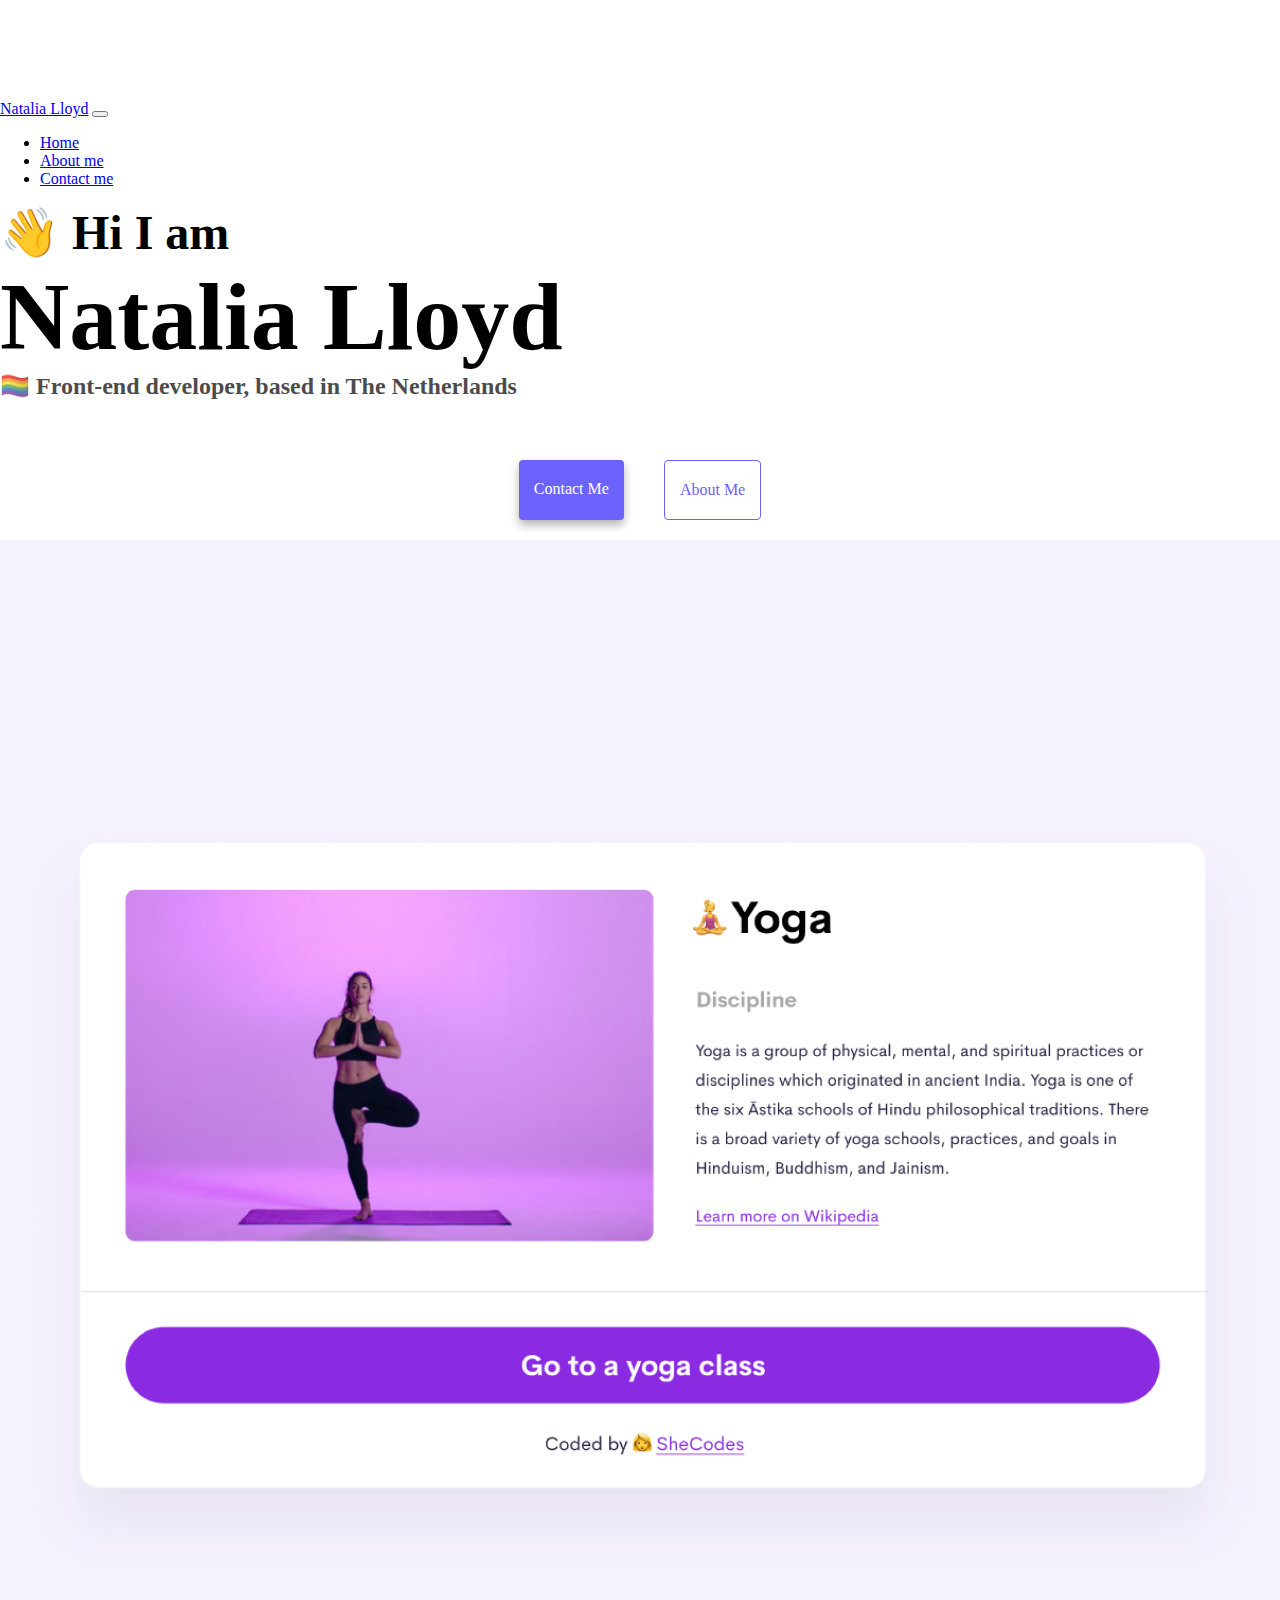
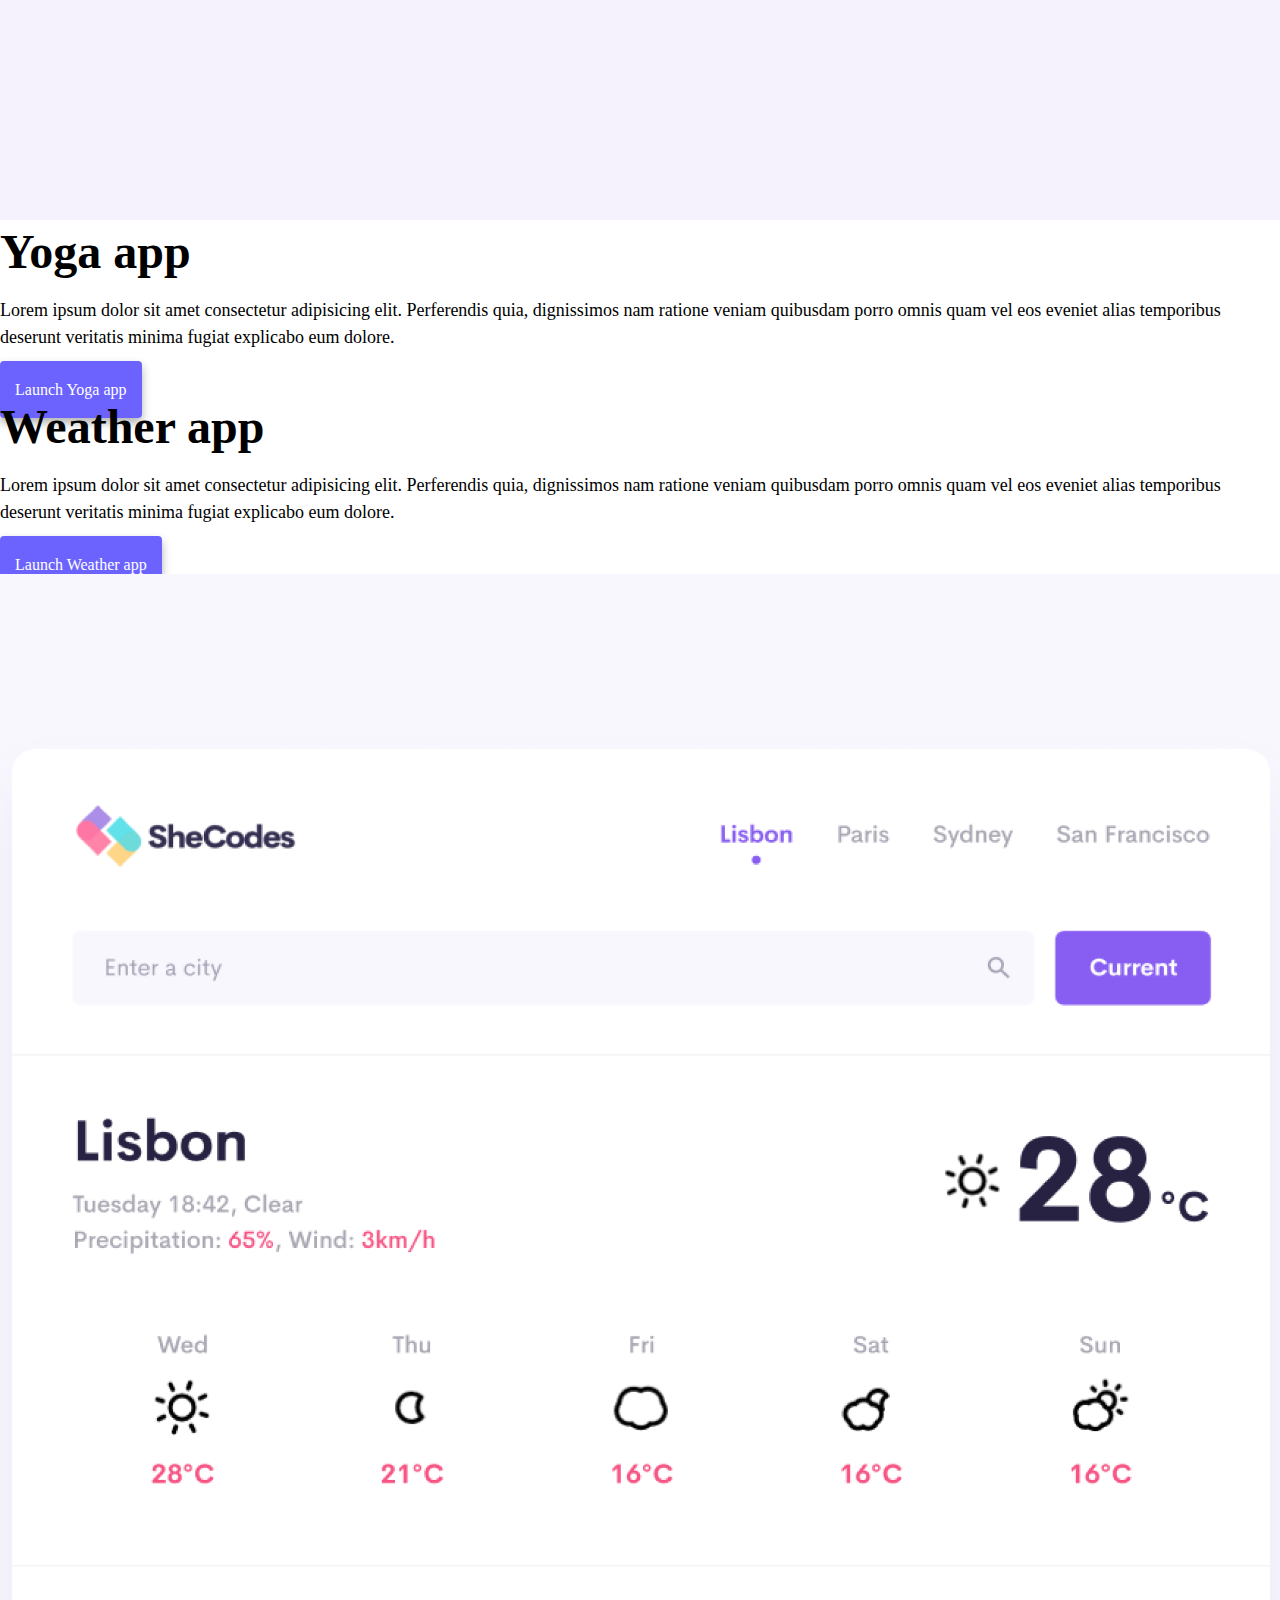
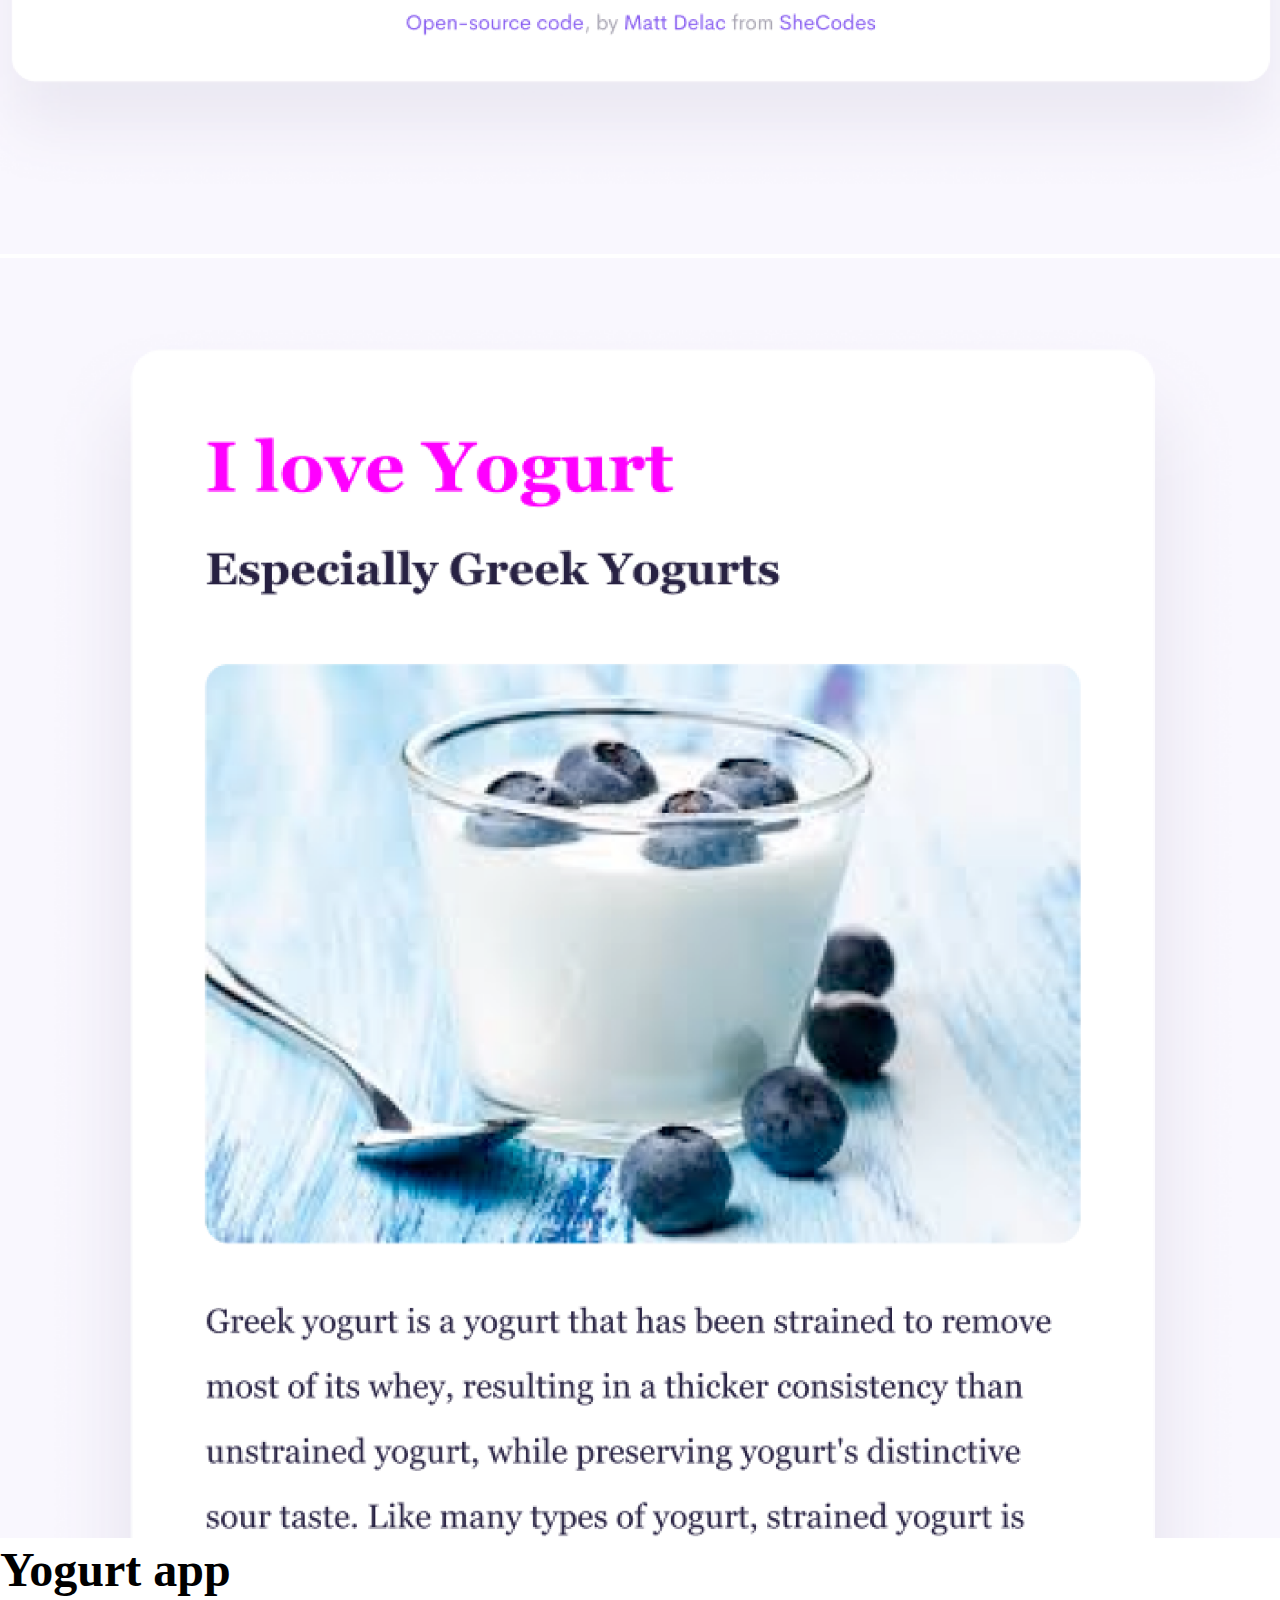
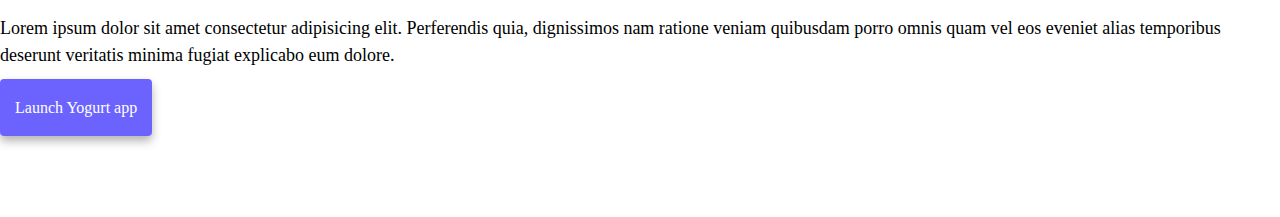
<file: index.html>
<!DOCTYPE html>
<html lang="en">
  <head>
    <meta charset="UTF-8" />
    <meta http-equiv="X-UA-Compatible" content="IE=edge" />
    <meta name="viewport" content="width=device-width, initial-scale=1.0" />
    <meta
      name="description"
      content="Natalia Lloyd, a front-end developer based in The Netherlands, contact her for inquiries"
    />
    <title>Front-end developer - Natalia Lloyd</title>
    <link
      href="https://cdn.jsdelivr.net/npm/bootstrap@5.2.0-beta1/dist/css/bootstrap.min.css"
      rel="stylesheet"
      integrity="sha384-0evHe/X+R7YkIZDRvuzKMRqM+OrBnVFBL6DOitfPri4tjfHxaWutUpFmBp4vmVor"
      crossorigin="anonymous"
    />
    <script
      src="https://cdn.jsdelivr.net/npm/bootstrap@5.2.0-beta1/dist/js/bootstrap.bundle.min.js"
      integrity="sha384-pprn3073KE6tl6bjs2QrFaJGz5/SUsLqktiwsUTF55Jfv3qYSDhgCecCxMW52nD2"
      crossorigin="anonymous"
    ></script>
    <link rel="stylesheet" href="/styles/style.css" />
  </head>
  <body>
    <nav class="navbar navbar-expand-lg bg-light fixed-top">
      <div class="container-fluid">
        <a class="navbar-brand ms-4" href="#">Natalia Lloyd</a>
        <button
          class="navbar-toggler"
          type="button"
          data-bs-toggle="collapse"
          data-bs-target="#navbarNav"
          aria-controls="navbarNav"
          aria-expanded="false"
          aria-label="Toggle navigation"
        >
          <span class="navbar-toggler-icon"></span>
        </button>
        <div class="collapse navbar-collapse" id="navbarNav">
          <ul class="navbar-nav">
            <li class="nav-item">
              <a class="nav-link active" aria-current="page" href="/">Home</a>
            </li>
            <li class="nav-item">
              <a class="nav-link" href="/about.html">About me</a>
            </li>
            <li class="nav-item">
              <a class="nav-link" href="/about.html#contact">Contact me</a>
            </li>
          </ul>
        </div>
      </div>
    </nav>
    <h2 class="text-center">👋 Hi I am</h2>
    <h1 class="text-center">Natalia Lloyd</h1>
    <h3 class="text-center">
      🏳️‍🌈 Front-end developer, based in The Netherlands
    </h3>
    <div class="navigation-links">
      <a
        href="/about.html#contact"
        class="contact-link"
        title="Contact Natalia Lloyd"
        >Contact me</a
      >
      <a href="/about.html" class="about-link" title="About Natalia Lloyd"
        >About me</a
      >
    </div>
    <div class="container">
      <div class="row mt-5">
        <div class="col-md-6">
          <img
            src="/images/yoga.png"
            alt="yoga-app"
            class="d-none d-sm-block img-fluid rounded"
          />
        </div>
        <div class="col-md-6">
          <h2 class="mb-3">Yoga app</h2>
          <p>
            Lorem ipsum dolor sit amet consectetur adipisicing elit. Perferendis
            quia, dignissimos nam ratione veniam quibusdam porro omnis quam vel
            eos eveniet alias temporibus deserunt veritatis minima fugiat
            explicabo eum dolore.
          </p>
          <div class="mt-5">
            <a href="#" class="project-link" title="Yoga app"
              >Launch Yoga app</a
            >
          </div>
        </div>
      </div>
      <div class="row mt-5">
        <div class="col-md-6">
          <h2 class="mb-3">Weather app</h2>
          <p>
            Lorem ipsum dolor sit amet consectetur adipisicing elit. Perferendis
            quia, dignissimos nam ratione veniam quibusdam porro omnis quam vel
            eos eveniet alias temporibus deserunt veritatis minima fugiat
            explicabo eum dolore.
          </p>
          <div class="mt-5">
            <a href="#" class="project-link" title="Weather app"
              >Launch Weather app</a
            >
          </div>
        </div>
        <div class="col-md-6">
          <img
            src="/images/weather.png"
            alt="weather-app"
            class="d-none d-sm-block img-fluid rounded"
          />
        </div>
      </div>
      <div class="row mt-5 mb-5">
        <div class="col-md-6">
          <img
            src="/images/yogurt.png"
            alt="yogurt-app"
            class="d-none d-sm-block img-fluid rounded"
          />
        </div>
        <div class="col-md-6">
          <h2 class="mb-3">Yogurt app</h2>
          <p>
            Lorem ipsum dolor sit amet consectetur adipisicing elit. Perferendis
            quia, dignissimos nam ratione veniam quibusdam porro omnis quam vel
            eos eveniet alias temporibus deserunt veritatis minima fugiat
            explicabo eum dolore.
          </p>
          <div class="mt-5">
            <a href="#" class="project-link" title="Yogurt app"
              >Launch Yogurt app</a
            >
          </div>
        </div>
      </div>
    </div>
  </body>
</html>
</file>
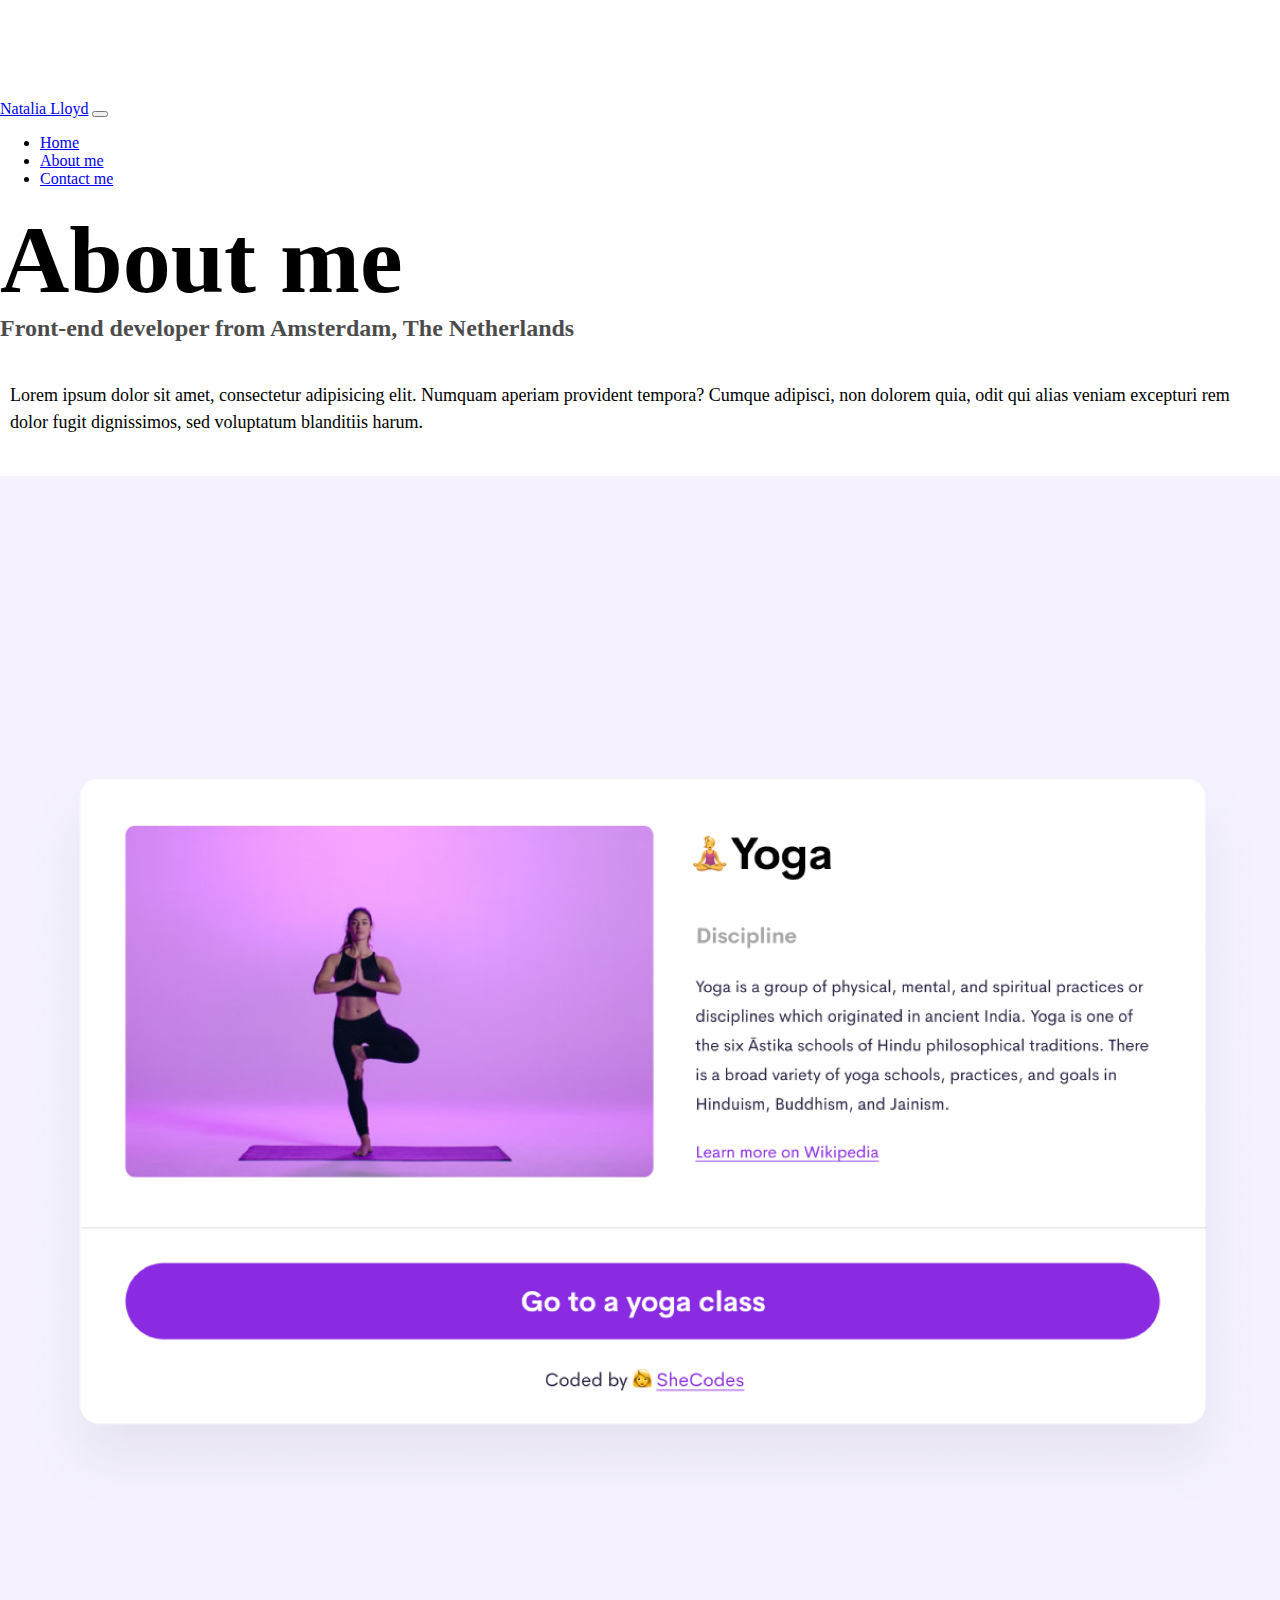
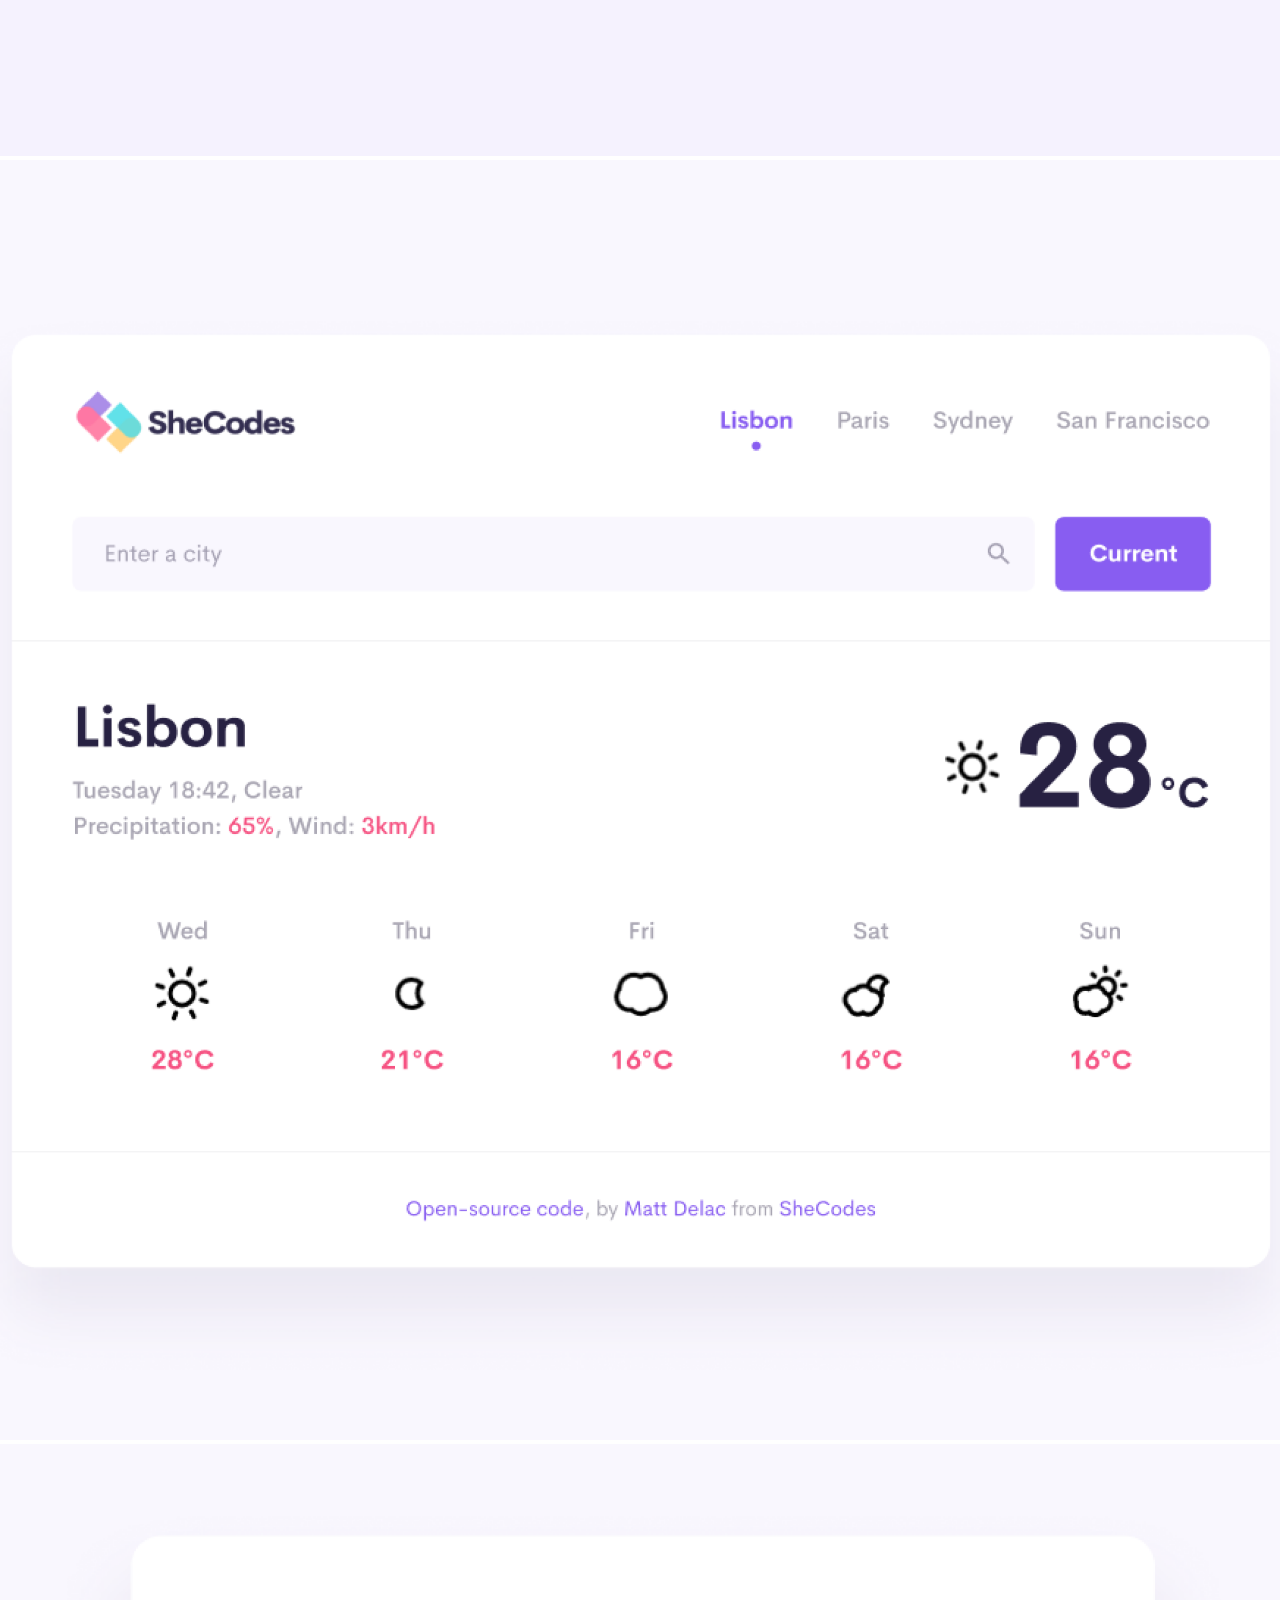
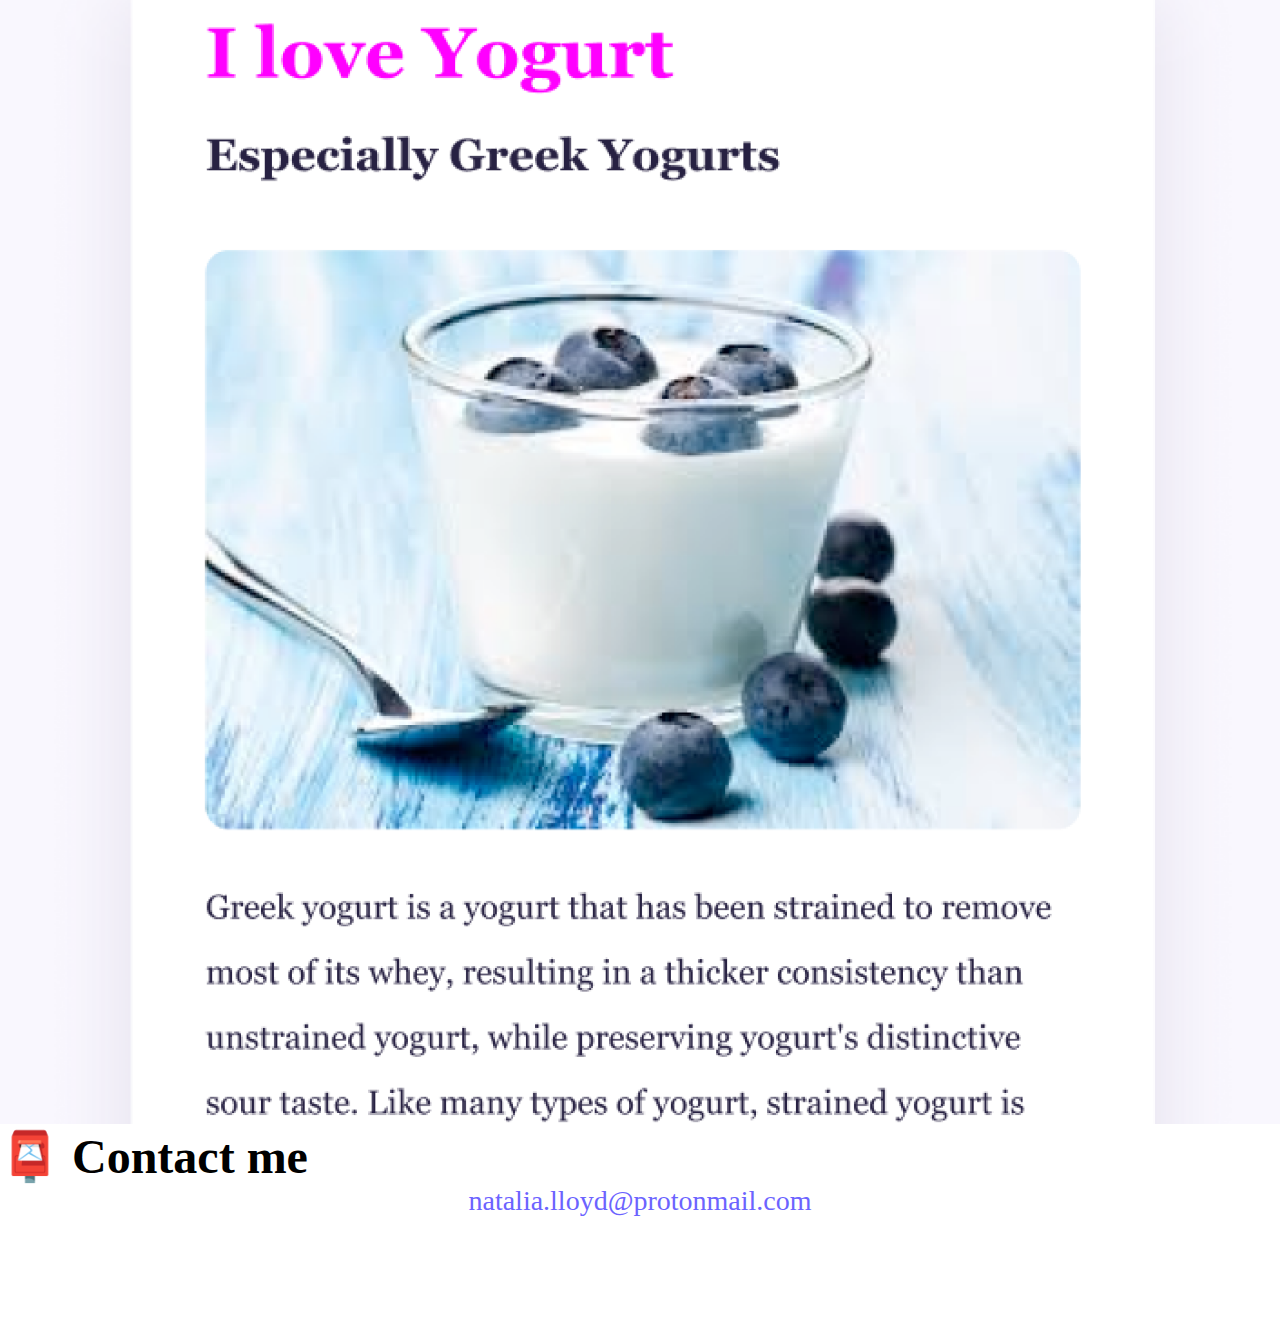
<file: about.html>
<!DOCTYPE html>
<html lang="en">
  <head>
    <meta charset="UTF-8" />
    <meta http-equiv="X-UA-Compatible" content="IE=edge" />
    <meta name="viewport" content="width=device-width, initial-scale=1.0" />
    <meta
      name="description"
      content="About Natalia Lloyd, a front-end developer based in The Netherlands"
    />
    <link
      href="https://cdn.jsdelivr.net/npm/bootstrap@5.2.0-beta1/dist/css/bootstrap.min.css"
      rel="stylesheet"
      integrity="sha384-0evHe/X+R7YkIZDRvuzKMRqM+OrBnVFBL6DOitfPri4tjfHxaWutUpFmBp4vmVor"
      crossorigin="anonymous"
    />
    <script
      src="https://cdn.jsdelivr.net/npm/bootstrap@5.2.0-beta1/dist/js/bootstrap.bundle.min.js"
      integrity="sha384-pprn3073KE6tl6bjs2QrFaJGz5/SUsLqktiwsUTF55Jfv3qYSDhgCecCxMW52nD2"
      crossorigin="anonymous"
    ></script>
    <link rel="stylesheet" href="/styles/style.css" />
    <title>About me - Natalia Lloyd</title>
  </head>
  <body>
    <nav class="navbar navbar-expand-lg bg-light fixed-top">
      <div class="container-fluid">
        <a class="navbar-brand ms-4" href="#">Natalia Lloyd</a>
        <button
          class="navbar-toggler"
          type="button"
          data-bs-toggle="collapse"
          data-bs-target="#navbarNav"
          aria-controls="navbarNav"
          aria-expanded="false"
          aria-label="Toggle navigation"
        >
          <span class="navbar-toggler-icon"></span>
        </button>
        <div class="collapse navbar-collapse" id="navbarNav">
          <ul class="navbar-nav">
            <li class="nav-item">
              <a
                class="nav-link active"
                aria-current="page"
                href="/"
                title="Homepage"
                >Home</a
              >
            </li>
            <li class="nav-item">
              <a class="nav-link" href="/about.html" title="About Natalia Lloyd"
                >About me</a
              >
            </li>
            <li class="nav-item">
              <a
                class="nav-link"
                href="/about.html#contact"
                title="Contact Natalia Lloyd"
                >Contact me</a
              >
            </li>
          </ul>
        </div>
      </div>
    </nav>
    <h1 class="text-center">About me</h1>
    <h3 class="text-center">
      Front-end developer from Amsterdam, The Netherlands
    </h3>
    <div class="about-paragraphs text-center">
      <p>
        Lorem ipsum dolor sit amet, consectetur adipisicing elit. Numquam
        aperiam provident tempora? Cumque adipisci, non dolorem quia, odit qui
        alias veniam excepturi rem dolor fugit dignissimos, sed voluptatum
        blanditiis harum.
      </p>
    </div>
    <div class="container">
      <div class="row">
        <div class="col-md-4">
          <img
            src="/images/yoga.png"
            alt="yoga-app"
            class="image-fluid p-2 mb-4 shadow rounded"
          />
        </div>
        <div class="col-md-4">
          <img
            src="images/weather.png"
            alt="weather-app"
            class="image-fluid p-2 mb-4 shadow rounded"
          />
        </div>
        <div class="col-md-4">
          <img
            src="/images/yogurt.png"
            alt="yogurt-app"
            class="image-fluid p-2 mb-4 shadow rounded"
          />
        </div>
      </div>
    </div>
    <div id="contact mt-5">
      <h2 class="text-center">📮 Contact me</h2>
      <a href="mailto:natalia.lloyd@protonmail.com" class="email-link mb-2">
        natalia.lloyd@protonmail.com
      </a>
    </div>
  </body>
</html>
</file>
<file: styles/style.css>
:root {
  --primary-color: #6c63ff;
  --secondary-color: #f5f2fe;
  --box-shadow: 0 5px 10px rgba(0, 0, 0, 0.3);
}

body {
  margin: 100px 0;
}

h1,
h2,
h3 {
  margin: 0;
}

h1 {
  font-size: 96px;
}

h2 {
  font-size: 48px;
}

h3 {
  font-size: 24px;
  opacity: 0.7;
}

img {
  max-width: 100%;
}

p {
  border-radius: 4px;
  font-size: 18px;
  line-height: 1.5;
  margin-bottom: 30px;
}

.navigation-links {
  display: flex;
  margin-top: 40px;
  justify-content: center;
}

.navigation-links a {
  margin: 20px;
  border-radius: 4px;
  padding: 20px 15px;
  text-decoration: none;
  text-transform: capitalize;
}

.contact-link {
  background: var(--primary-color);
  box-shadow: var(--box-shadow);
  color: white;
}

.about-link {
  color: var(--primary-color);
  border: 1px solid var(--primary-color);
}

.homepage-link {
  color: var(--primary-color);
  text-align: center;
  display: block;
}

.about-paragraphs {
  display: flex;
  margin: 30px 0;
}

.about-paragraphs p {
  margin: 10px;
}

.email-link {
  display: flex;
  justify-content: center;
  color: var(--primary-color);
  font-size: 28px;
  text-decoration: none;
}

.email-link:hover {
  text-decoration: underline;
}

.project-link {
  background: var(--primary-color);
  box-shadow: var(--box-shadow);
  color: white;
  padding: 20px 15px;
  border-radius: 4px;
  text-decoration: none;
}

@media (max-width: 576px) {
  h1 {
    font-size: 48px;
    line-height: 1.5;
  }

  h2 {
    font-size: 32px;
    text-align: center;
  }

  p {
    text-align: center;
  }

  .project-link {
    display: block;
    text-align: center;
    margin: 0 20px;
  }

  .email-link {
    margin-bottom: 60px;
  }
}
</file>
